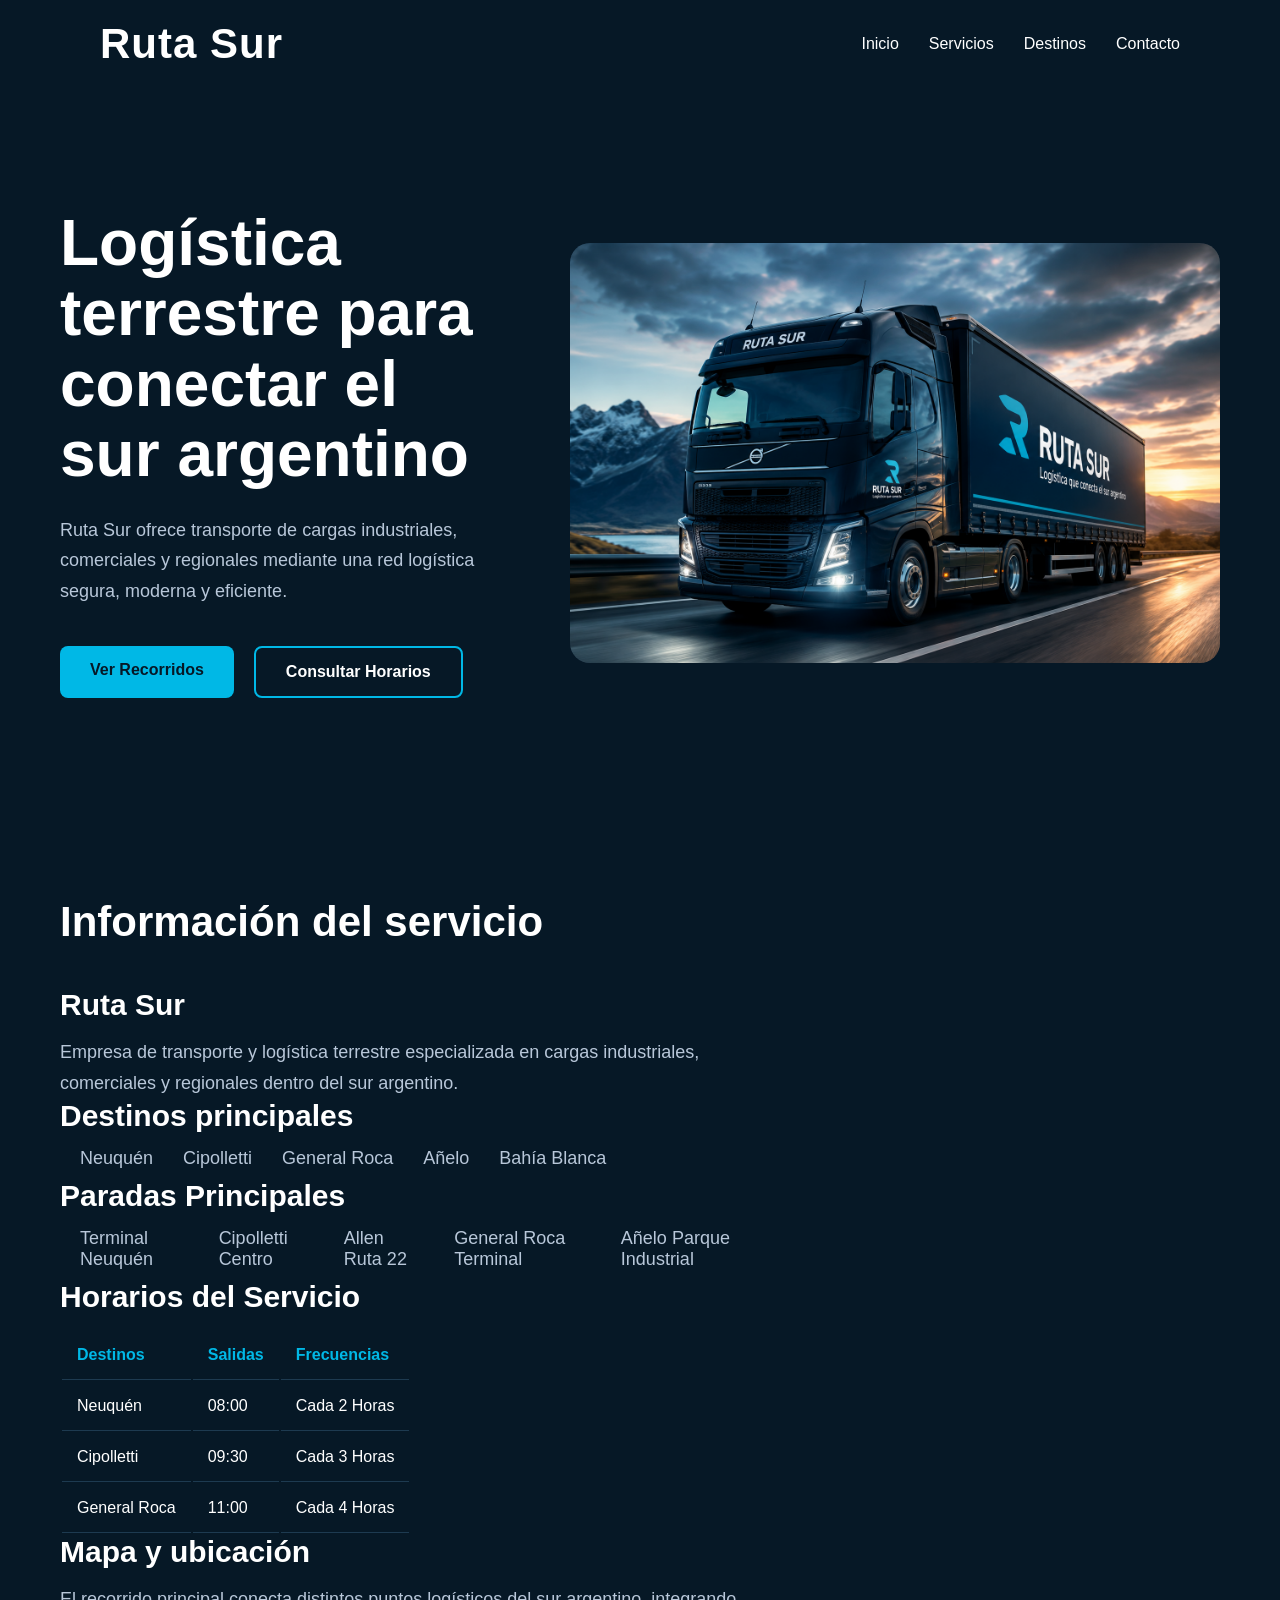
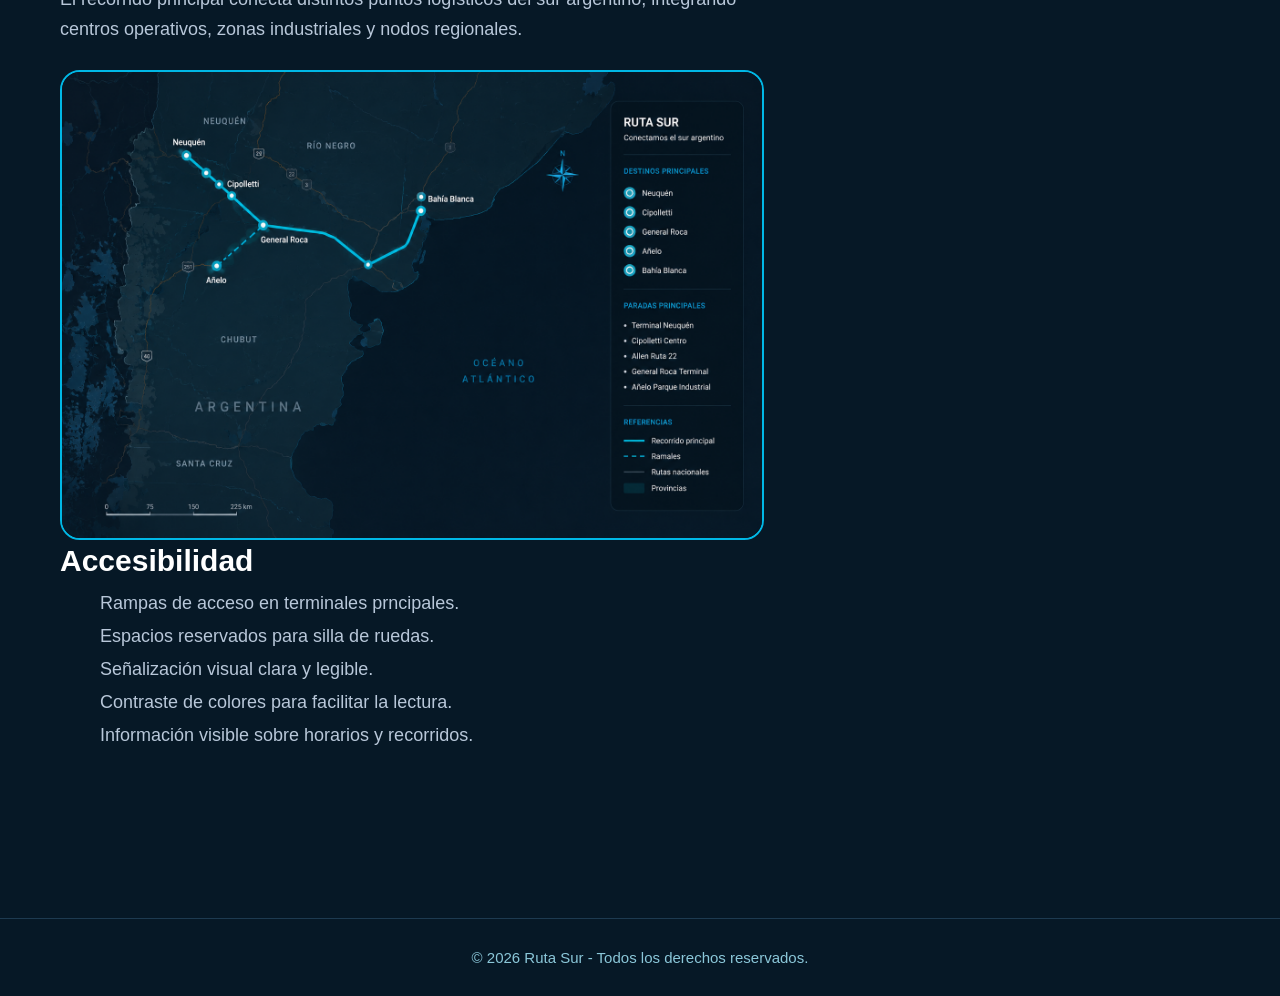
<file: index.html>
<!DOCTYPE html>
<html lang="es">

<head>
    <meta charset="UTF-8">
    <meta name="viewport" content="width=device-width, initial-scale=1.0">
    <title>Ruta Sur</title>
    <link rel="stylesheet" href="css/style.css">
</head>

<body>
    <header>
        <nav>
            <h1>Ruta Sur</h1>
            <ul>
                <li><a href="index.html">Inicio</a></li>
                <li><a href="servicios.html">Servicios</a></li>
                <li><a href="destinos.html">Destinos</a></li>
                <li><a href="contacto.html">Contacto</a></li>
            </ul>
        </nav>
    </header>
    <main>
        <section class="hero">
            <div class="hero-contenido">
                <div class="hero-texto">
                    <h2>Logística terrestre para conectar el sur argentino</h2>
                    <p>Ruta Sur ofrece transporte de cargas industriales, comerciales y regionales mediante una red
                        logística
                        segura, moderna y eficiente.</p>
                    <div class="hero-botones">
                        <a href="#" class="boton-principal">Ver Recorridos</a>
                        <a href="" class="boton-secundario">Consultar Horarios</a>
                    </div>
                </div>
                <div class="hero-img">
                    <img src="img/camion.png" alt="">
                </div>
            </div>
        </section>
        <section class="info-servicio">
            <h2>Información del servicio</h2>
            <div class="info-contenido">
                <div class="info-texto">
                    <h3>Ruta Sur</h3>
                    <p>Empresa de transporte y logística terrestre especializada en cargas industriales, comerciales y
                        regionales dentro del sur argentino.</p>

                    <h3>Destinos principales</h3>
                    <ul>
                        <li>Neuquén</li>
                        <li>Cipolletti</li>
                        <li>General Roca</li>
                        <li>Añelo</li>
                        <li>Bahía Blanca</li>
                    </ul>

                    <h3>Paradas Principales</h3>
                    <ul>
                        <li>Terminal Neuquén</li>
                        <li>Cipolletti Centro</li>
                        <li>Allen Ruta 22</li>
                        <li>General Roca Terminal</li>
                        <li>Añelo Parque Industrial</li>
                    </ul>

                    <h3>Horarios del Servicio</h3>
                    <table>
                        <tr>
                            <th>Destinos</th>
                            <th>Salidas</th>
                            <th>Frecuencias</th>
                        </tr>

                        <tr>
                            <td>Neuquén</td>
                            <td>08:00</td>
                            <td>Cada 2 Horas</td>
                        </tr>

                        <tr>
                            <td>Cipolletti</td>
                            <td>09:30</td>
                            <td>Cada 3 Horas</td>
                        </tr>

                        <tr>
                            <td>General Roca</td>
                            <td>11:00</td>
                            <td>Cada 4 Horas</td>
                        </tr>
                    </table>

                    <h3>Mapa y ubicación</h3>
                    <p>El recorrido principal conecta distintos puntos logísticos del sur argentino, integrando centros
                        operativos, zonas industriales y nodos regionales.</p>  
                    <div class="mapa">
                        <img src="img/mapa.png" alt="">
                    </div>

                    <h3>Accesibilidad</h3>
                    <ul class="lista-accesibilidad">
                        <li>Rampas de acceso en terminales prncipales.</li>
                        <li>Espacios reservados para silla de ruedas.</li>
                        <li>Señalización visual clara y legible.</li>
                        <li>Contraste de colores para facilitar la lectura.</li>
                        <li>Información visible sobre horarios y recorridos.</li>
                    </ul>
                </div>
            </div>
        </section>
    </main>
    <footer>
        <p>© 2026 Ruta Sur - Todos los derechos reservados.</p>
    </footer>
</body>

</html>
</file>
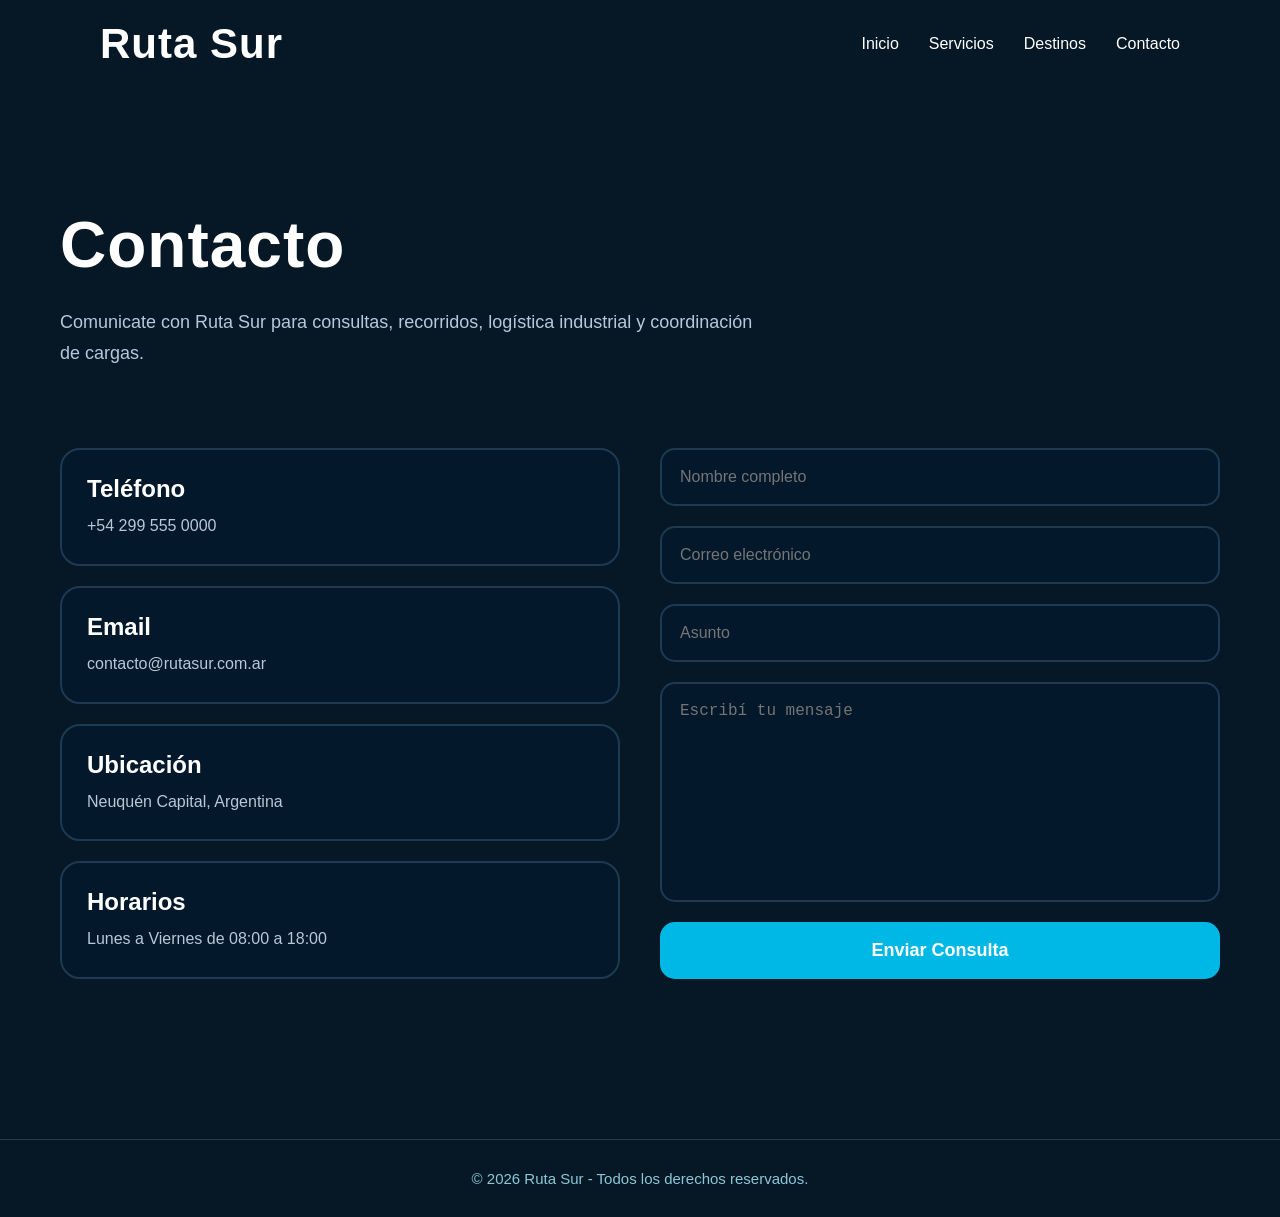
<file: contacto.html>
<!DOCTYPE html>
<html lang="es">

<head>
    <meta charset="UTF-8">
    <meta name="viewport" content="width=device-width, initial-scale=1.0">
    <title>Ruta Sur</title>
    <link rel="stylesheet" href="css/style.css">
</head>

<body>
    <header>
        <nav>
            <h1>Ruta Sur</h1>
            <ul>
                <li><a href="index.html">Inicio</a></li>
                <li><a href="servicios.html">Servicios</a></li>
                <li><a href="destinos.html">Destinos</a></li>
                <li><a href="contacto.html">Contacto</a></li>
            </ul>
        </nav>
    </header>
    <main>
        <section class="hero-contacto">
            <div class="hero-contacto-texto">
                <h1>Contacto</h1>
                <p>
                    Comunicate con Ruta Sur para consultas, recorridos, logística industrial y coordinación de cargas.
                </p>
            </div>
        </section>
        <section class="contacto-grid">
            <div class="info-contacto">
                <div class="card-contacto">
                    <h3>Teléfono</h3>
                    <p>+54 299 555 0000</p>
                </div>
                <div class="card-contacto">
                    <h3>Email</h3>
                    <p>contacto@rutasur.com.ar</p>
                </div>
                <div class="card-contacto">
                    <h3>Ubicación</h3>
                    <p>Neuquén Capital, Argentina</p>
                </div>
                <div class="card-contacto">
                    <h3>Horarios</h3>
                    <p>Lunes a Viernes de 08:00 a 18:00</p>
                </div>
            </div>
            <form class="formulario-contacto">
                <input type="text" placeholder="Nombre completo">
                <input type="text" placeholder="Correo electrónico">
                <input type="text" placeholder="Asunto">
                <textarea name="" id="" placeholder="Escribí tu mensaje"></textarea>
                <button type="submit">
                    Enviar Consulta
                </button>            
            </form>
        </section>
    </main>
    <footer>
        <p>© 2026 Ruta Sur - Todos los derechos reservados.</p>
    </footer>
</body>

</html>
</file>
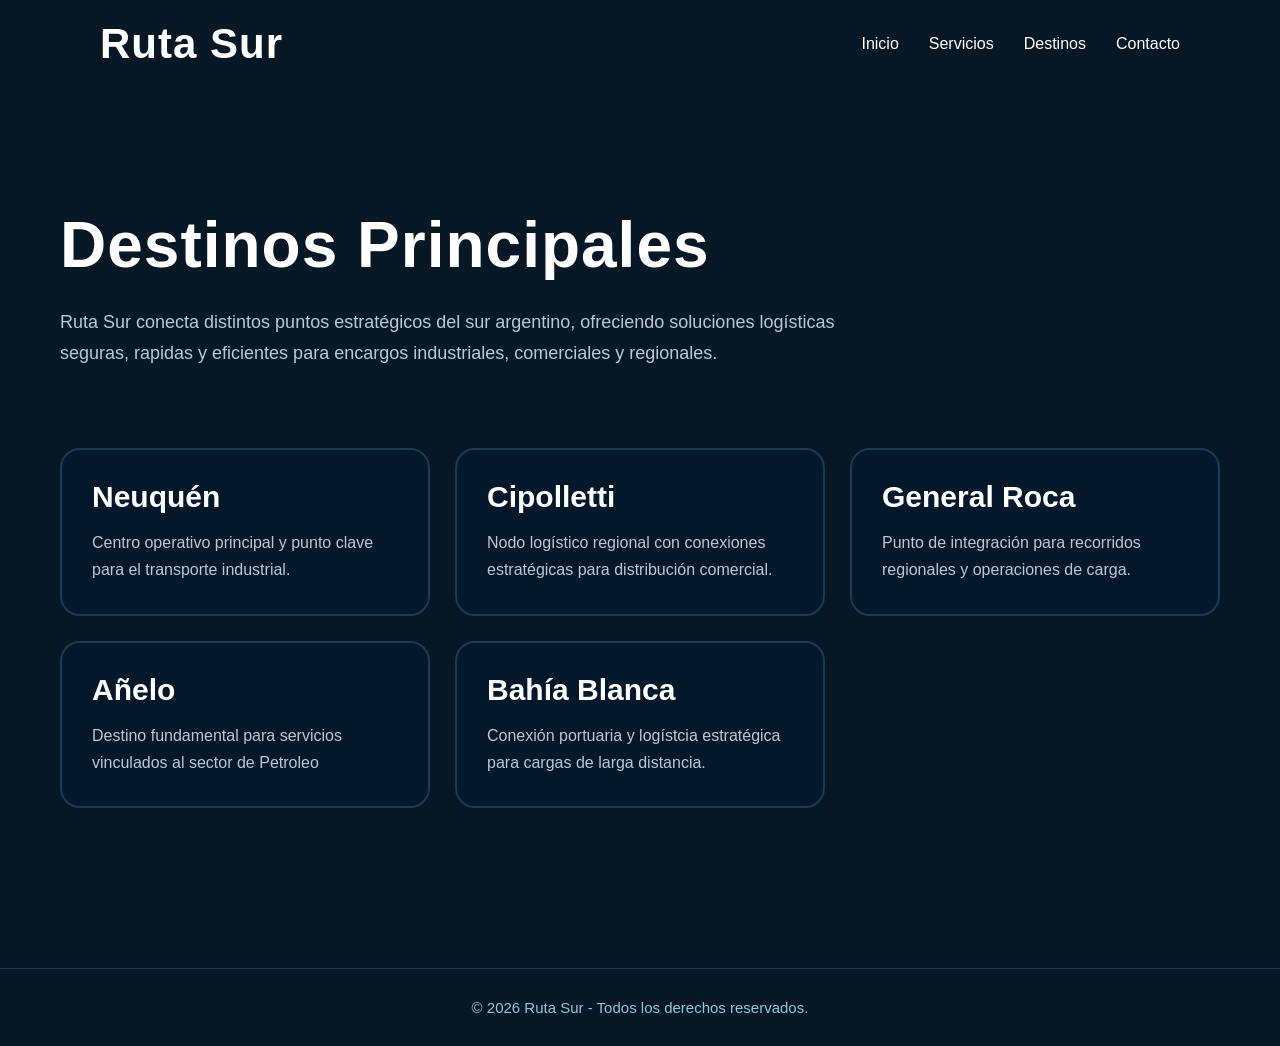
<file: destinos.html>
<!DOCTYPE html>
<html lang="es">

<head>
    <meta charset="UTF-8">
    <meta name="viewport" content="width=device-width, initial-scale=1.0">
    <title>Ruta Sur</title>
    <link rel="stylesheet" href="css/style.css">
</head>

<body>
    <header>
        <nav>
            <h1>Ruta Sur</h1>
            <ul>
                <li><a href="index.html">Inicio</a></li>
                <li><a href="servicios.html">Servicios</a></li>
                <li><a href="destinos.html">Destinos</a></li>
                <li><a href="contacto.html">Contacto</a></li>
            </ul>
        </nav>
    </header>
    <main>
        <section class="hero-destinos">
            <div class="hero-destinos-textos">
                <h1>Destinos Principales</h1>
                <p>
                    Ruta Sur conecta distintos puntos estratégicos del sur argentino, ofreciendo soluciones logísticas
                    seguras, rapidas y eficientes para encargos industriales, comerciales y regionales.
                </p>
            </div>
        </section>
        <section class="destinos-grid">
            <div class="card-destinos">
                <h3>Neuquén</h3>
                <p>
                    Centro operativo principal y punto clave para el transporte industrial.
                </p>
            </div>
            <div class="card-destinos">
                <h3>Cipolletti</h3>
                <p>
                    Nodo logístico regional con conexiones estratégicas para distribución comercial.
                </p>
            </div>
            <div class="card-destinos">
                <h3>General Roca</h3>
                <p>
                    Punto de integración para recorridos regionales y operaciones de carga.
                </p>
            </div>
            <div class="card-destinos">
                <h3>Añelo</h3>
                <p>
                    Destino fundamental para servicios vinculados al sector de Petroleo
                </p>
            </div>
            <div class="card-destinos">
                <h3>Bahía Blanca</h3>
                <p>
                    Conexión portuaria y logístcia estratégica para cargas de larga distancia.
                </p>
            </div>
        </section>
    </main>
    <footer>
        <p>© 2026 Ruta Sur - Todos los derechos reservados.</p>
    </footer>
</body>

</html>
</file>
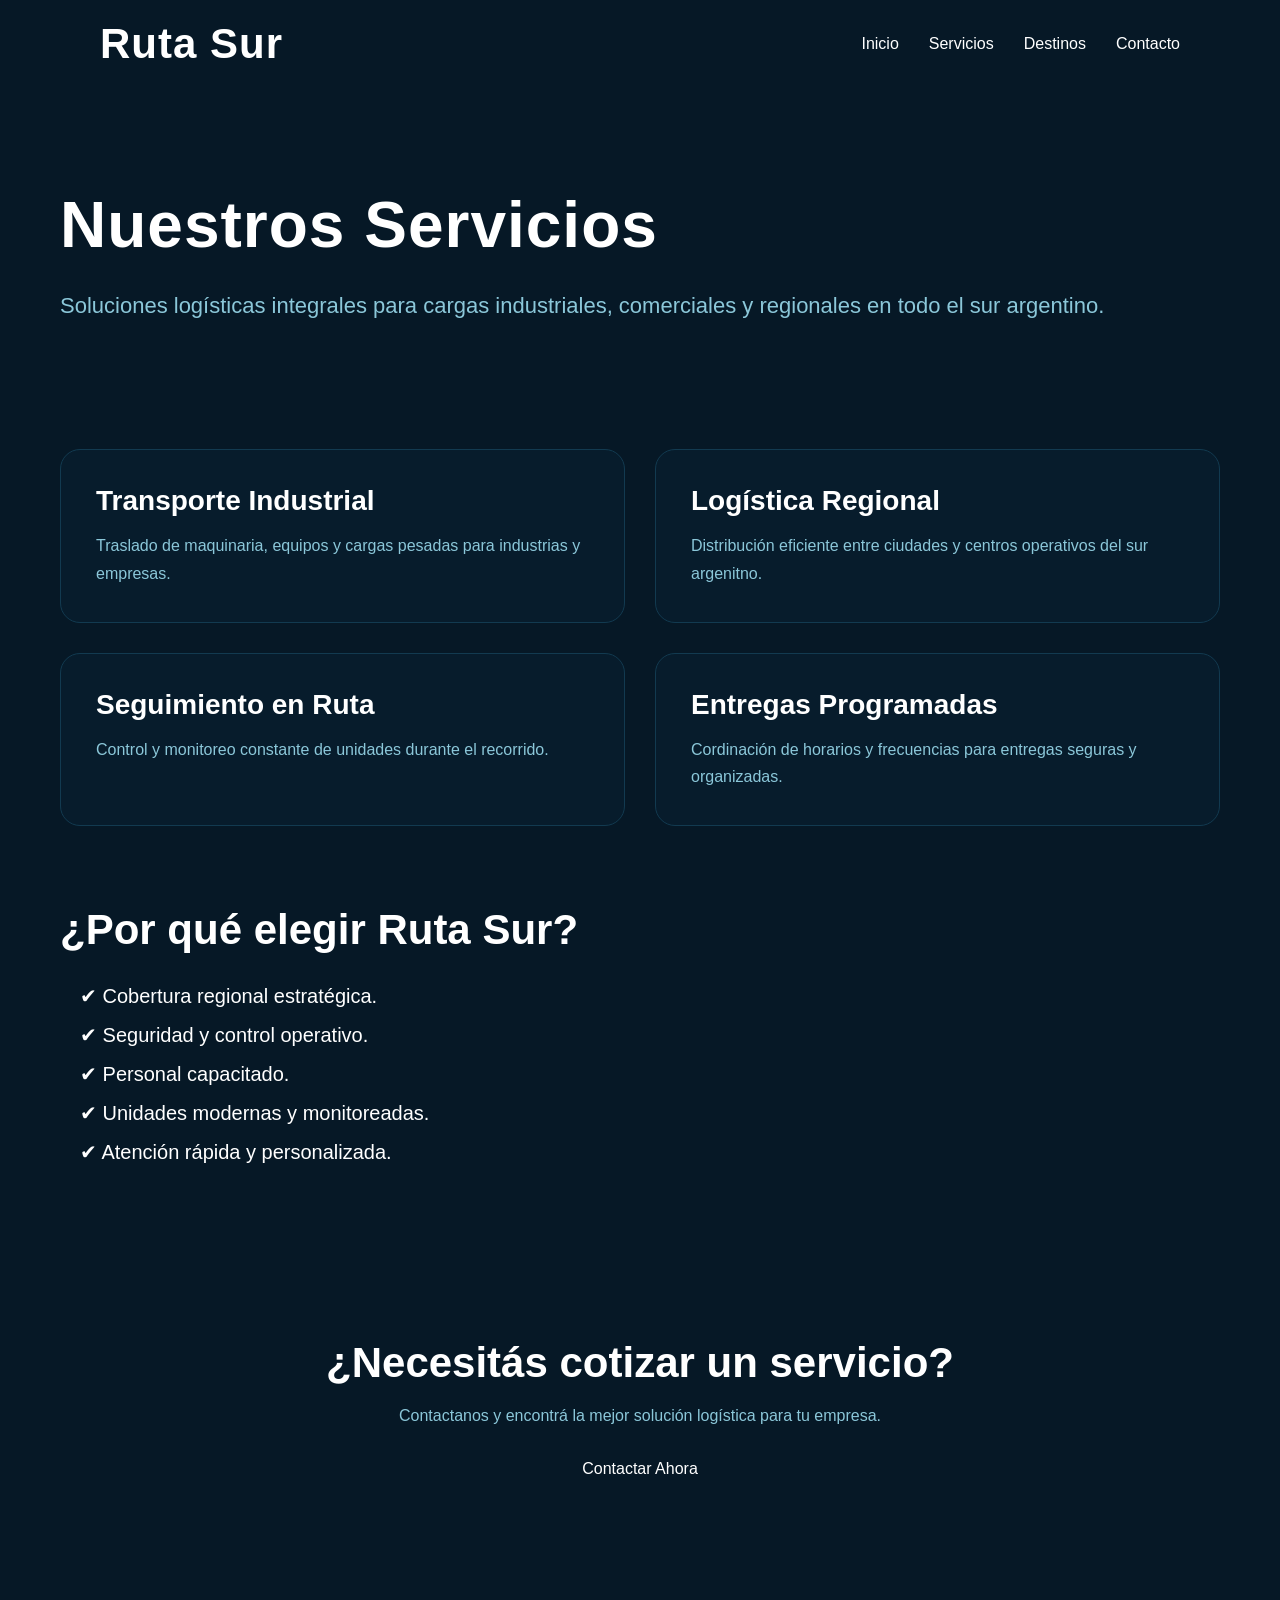
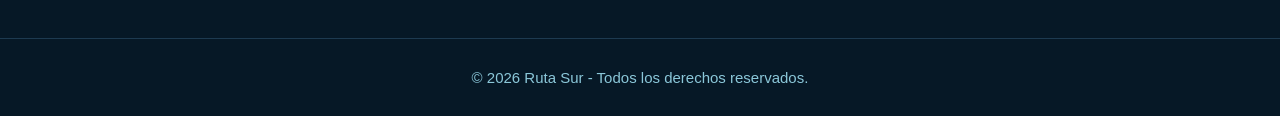
<file: servicios.html>
<!DOCTYPE html>
<html lang="es">

<head>
    <meta charset="UTF-8">
    <meta name="viewport" content="width=device-width, initial-scale=1.0">
    <title>Ruta Sur</title>
    <link rel="stylesheet" href="css/style.css">
</head>

<body>
    <header>
        <nav>
            <h1>Ruta Sur</h1>
            <ul>
                <li><a href="index.html">Inicio</a></li>
                <li><a href="servicios.html">Servicios</a></li>
                <li><a href="destinos.html">Destinos</a></li>
                <li><a href="contacto.html">Contacto</a></li>
            </ul>
        </nav>
    </header>
    <main>
        <section class="hero-servicios">
            <div class="hero-servicios-texto">
                <h1>Nuestros Servicios</h1>
                <p>
                    Soluciones logísticas integrales para cargas industriales,
                    comerciales y regionales en todo el sur argentino.
                </p>
            </div>
        </section>
        <section class="servicios-grid">
            <div class="card-servicios">
                <h3>Transporte Industrial</h3>
                <p>Traslado de maquinaria, equipos y cargas pesadas
                    para industrias y empresas.</p>
            </div>
            <div class="card-servicios">
                <h3>Logística Regional</h3>
                <p>Distribución eficiente entre ciudades y centros operativos del sur argenitno.</p>
            </div>
            <div class="card-servicios">
                <h3>Seguimiento en Ruta</h3>
                <p>Control y monitoreo constante de unidades durante el recorrido.</p>
            </div>
            <div class="card-servicios">
                <h3>Entregas Programadas</h3>
                <p>Cordinación de horarios y frecuencias para entregas seguras y organizadas.</p>
            </div>
        </section>
        <section class="beneficios">
            <h2>¿Por qué elegir Ruta Sur?</h2>
            <ul class="lista-beneficios">
                <li>✔ Cobertura regional estratégica.</li>
                <li>✔ Seguridad y control operativo.</li>
                <li>✔ Personal capacitado.</li>
                <li>✔ Unidades modernas y monitoreadas.</li>
                <li>✔ Atención rápida y personalizada.</li>
            </ul>
        </section>
        <section class="cta-servicios">
            <h2>¿Necesitás cotizar un servicio?</h2>
            <p>
                Contactanos y encontrá la mejor solución logística para tu empresa.
            </p>
            <a href="contacto.html" class="boton-principal">Contactar Ahora</a>
        </section>
    </main>
    <footer>
        <p>© 2026 Ruta Sur - Todos los derechos reservados.</p>
    </footer>
</body>

</html>
</file>
<file: css/style.css>
body {
    margin: 0;
    font-family: Arial, Helvetica, sans-serif;
    background-color: #061826;
    color: white;
}

* {
    margin: 0px;
    padding: 0px;
}

ul {
    display: flex;
    gap: 30px;
    list-style: none;
}

nav {
    display: flex;
    justify-content: space-between;
    align-items: center;
    padding: 20px 60px;
    max-width: 1200px;
    margin: auto;
    width: 100%;
    box-sizing: border-box;
}

header {
    background-color: #061826;
}

h1 {
    font-size: 42px;
    font-weight: 700;
    letter-spacing: 1px;
    color: #ffffff;
}

a {
    text-decoration: none;
    color: white;
    font-weight: 500;
}

a:hover {
    color: #00B8E6;

}

.hero {
    padding: 120px 60px;
    max-width: 1200px;
}

.hero h2 {
    font-size: 64px;
    line-height: 1.1;
    margin-bottom: 25px;
}

.hero p {
    font-size: 18px;
    color: #b8c7d9;
    line-height: 1.7;
}

.hero-botones {
    margin-top: 40px;
    display: flex;
    gap: 20px;
}

.hero-botones a {
    padding: 15px 30px;
    border-radius: 8px;
    font-weight: 600;
    transition: 0.3s;
}

.hero-botones a:first-child {
    background-color: #00B8E6;
    color: #061826;
}

.hero-botones a:last-child {
    border: 2px solid #00B8E6;
}

.hero-contenido {
    display: flex;
    justify-content: space-between;
    align-items: center;
    gap: 60px
}

.hero-img {
    width: 650px;
    height: 420px;
    background-color: #0b1f33;
    border: 2px #00B8E6;
    border-radius: 20px;

    display: flex;
    justify-content: center;
    align-items: center;

    color: #00B8E6;
    font-size: 24px;
    font-weight: 600;

    flex-shrink: 0;
}

.hero-img img {
    width: 100%;
    height: 100%;
    object-fit: cover;
    border-radius: 20px;
    overflow: hidden;
}

.hero-texto {
    max-width: 520px;
}

.info-servicio {
    padding: 80px 60px;
}

.info-servicio h2 {
    font-size: 42px;
    margin-bottom: 42px;
}

.info-texto {
    max-width: 700px;
}

.info-texto h3 {
    font-size: 30px;
    margin-bottom: 15px;
}

.info-texto p {
    font-size: 18px;
    line-height: 1.7;
    color: #b8c7d9;
}

.info-texto ul {
    margin-top: 15px;
    margin-left: 20px;
}

.info-texto li {
    margin-bottom: 10px;
    font-size: 18px;
    color: #b8c7d9
}

.table {
    margin-top: 20px;
    border-collapse: collapse;
    width: 100%;
    max-width: 700px;
}

th, td {
    padding: 15px;
    text-align: left;
    border-bottom: 1px solid #1d3a50;
}

th {
    color: #00B8E6;
}

.mapa {
    margin-top: 25px;
    max-width: 900px;
}

.mapa img {
    width: 100%;
    border-radius: 20px;
    border: 2px solid #00B8E6;
}

.lista-accesibilidad {
    display: block;
    margin-top: 20px;
    padding-left: 20px;
}

.lista-accesibilidad li {
    margin-bottom: 12px;
}

footer {
    margin-top: 80px;
    padding: 30px;
    text-align: center;
    border-top: 1px solid #1d3a50;
    color: #8bc7d9;
    font-size: 15px;
}

.hero-servicios {
    padding: 100px 60px;
}

.hero-servicios-texto {
    font-size: 64px;
    margin-bottom: 25px;
}

.hero-servicios h1 {
    font-size: 64px;
    margin-bottom: 25px;
}

.hero-servicios p {
    font-size: 22px;
    line-height: 1.7;
    color: #8bc7d9;
}

.servicios-grid {
    display: grid;
    grid-template-columns: repeat(2, 1fr);
    gap: 30px;
    padding: 0 60px 80px;
}

.card-servicios {
    background-color: #071c2c;
    padding: 35px;
    border-radius: 20px;
    border: 1px solid #123a50;

}

.card-servicios:hover {
    transform: translateY(-5px);
    border-color: #00B8E6;
}

.card-servicios h3 {
    font-size: 28px;
    margin-bottom: 15px;
}

.card-servicios p {
    color: #8bc7d9;
    line-height: 1.7;
}

.beneficios {
    padding: 0 60px 80px;
}

.beneficios h2 {
    font-size: 42px;
    margin-bottom: 30px;
}

.lista-beneficios {
    display: block;
    padding-left: 20px;
}

.lista-beneficios li {
    margin-bottom: 15px;
    font-size: 20px;
}

.cta-servicios {
    padding: 80px 60px;
    text-align: center;
}

.cta-servicios h2 {
    font-size: 42px;
    margin-bottom: 20px;
}

.cta-servicios p {
    color: #8bc7d9;
    margin-bottom: 35px;
}

.hero-destinos {
    padding: 120px 60px 60px;
    max-width: 1200px;
}

.hero-destinos h1 {
    font-size: 64px;
    margin-bottom: 25px;
}

.hero-destinos p {
    font-size: 18px;
    color: #b8c7d9;
    line-height: 1.7;
    max-width: 800px;
}

.destinos-grid {
    padding: 20px 60px 80px;
    display: grid;
    grid-template-columns: repeat(auto-fit, minmax(300px, 1fr));
    gap: 25px;
}

.card-destinos {
    padding: 30px;
    border: 2px solid #1d3a50;
    border-radius: 20px;
    background-color: #03182b;
}

.card-destinos:hover {
    transform: translateY(-5px);
    border-color: #00B8E6;
}

.card-destinos h3 {
    font-size: 30px;
    margin-bottom: 15px;
}

.card-destinos p {
    color: #b8c7d9;
    line-height: 1.7;
}

.hero-contacto {
    padding: 120px 60px 60px;
    max-width: 1200px;
}

.hero-contacto h1 {
    font-size: 64px;
    margin-bottom: 25px;
}

.hero-contacto p {
    font-size: 18px;
    color: #b8c7d9;
    line-height: 1.7;
    max-width: 700px;
}

.contacto-grid {
    padding: 20px 60px 80px;
    display: grid;
    grid-template-columns: 1fr 1fr;
    gap: 40px;
}

.info-contacto {
    display: grid;
    gap: 20px;
}

.card-contacto {
    padding: 25px;
    border: 2px solid #1d3a50;
    border-radius: 20px;
    background-color: #03182b;
}

.card-contacto h3 {
    font-size: 24px;
    margin-bottom: 10px;
}

.card-contacto p {
    color: #b8c7d9;
    line-height: 1.6;
}

.formulario-contacto {
    display: flex;
    flex-direction: column;
    gap: 20px;
}

.formulario-contacto input,
.formulario-contacto textarea {
    padding: 18px;
    border-radius: 15px;
    border: 2px solid #1d3a50;
    background-color: #03182b;
    color: white;
    font-size: 16px;
}

.formulario-contacto textarea {
    min-height: 180px;
    resize: none;
}

.formulario-contacto button {
    padding: 18px;
    border: none;
    border-radius: 15px;
    background-color: #00B8E6;
    color: white;
    font-size: 18px;
    font-weight: bold;
    cursor: pointer;
}

.formulario-contacto button:hover {
    background-color: #0095bb;
}
</file>
